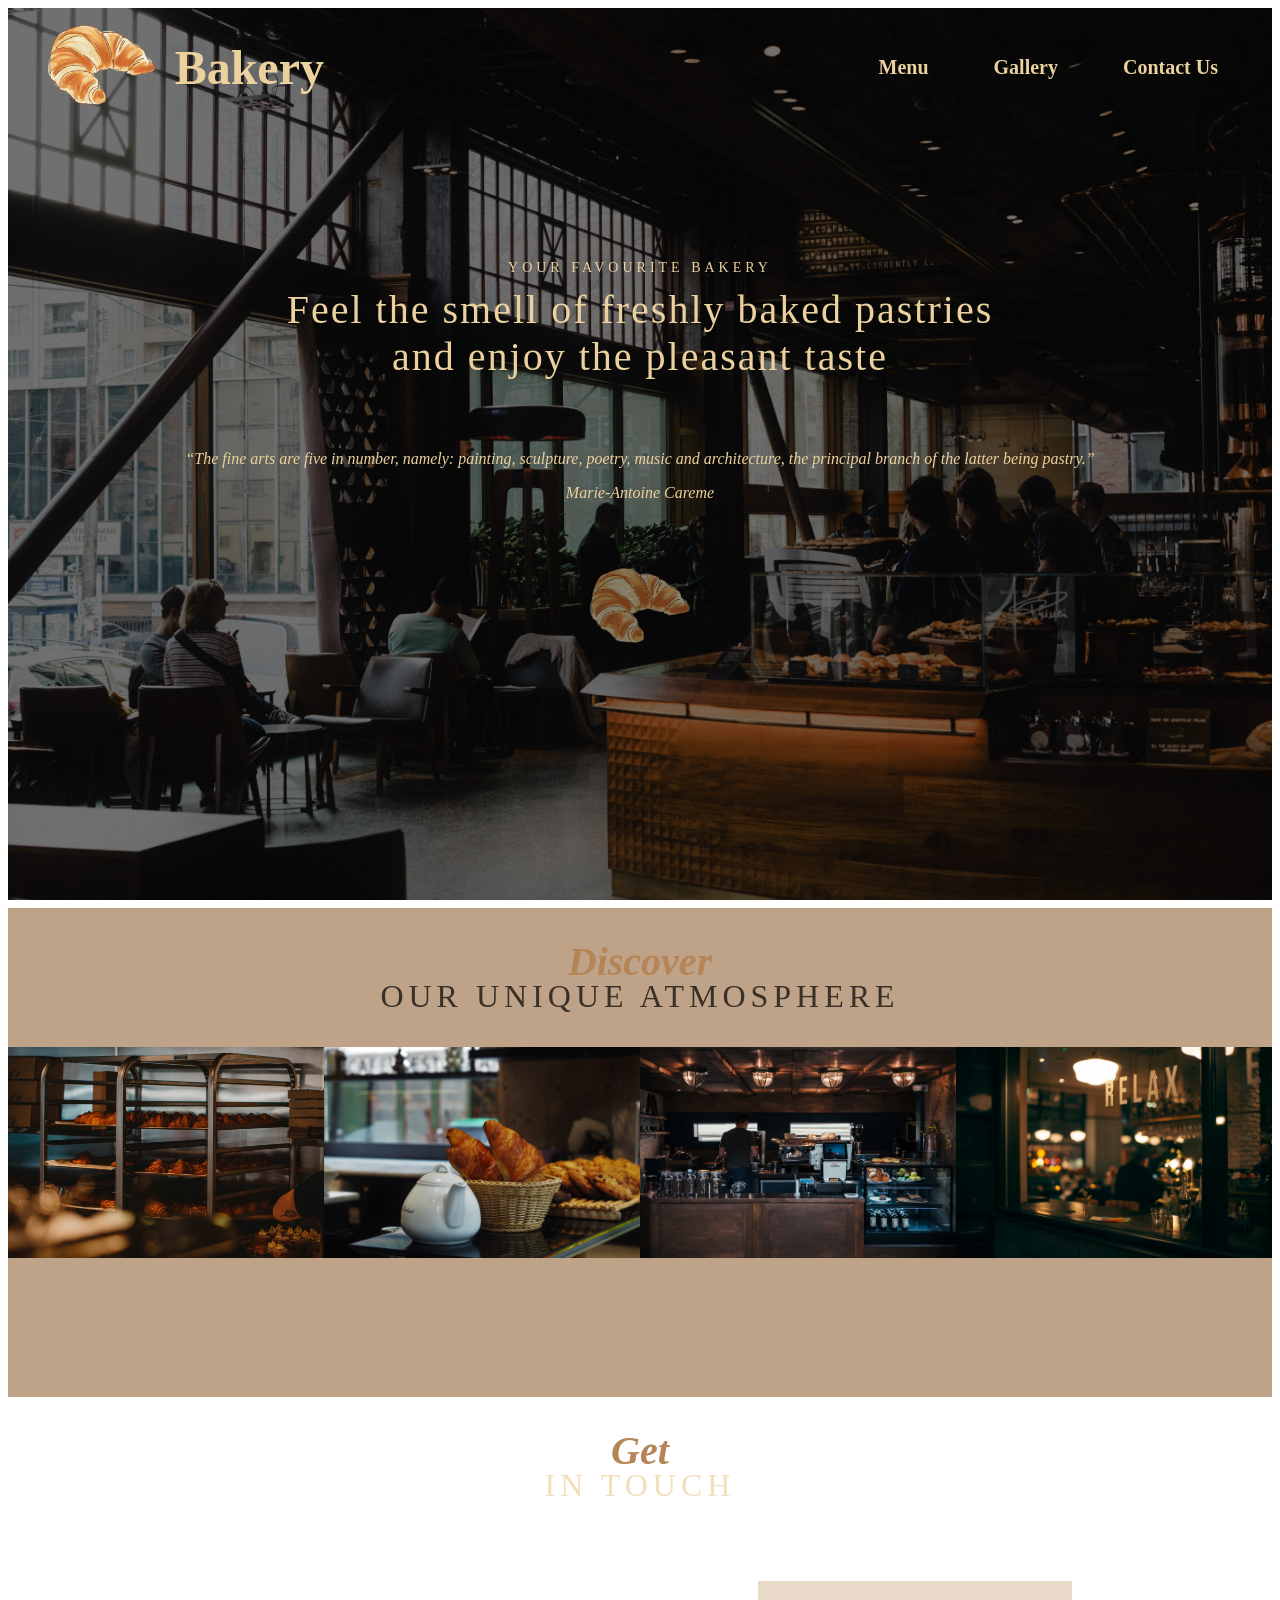
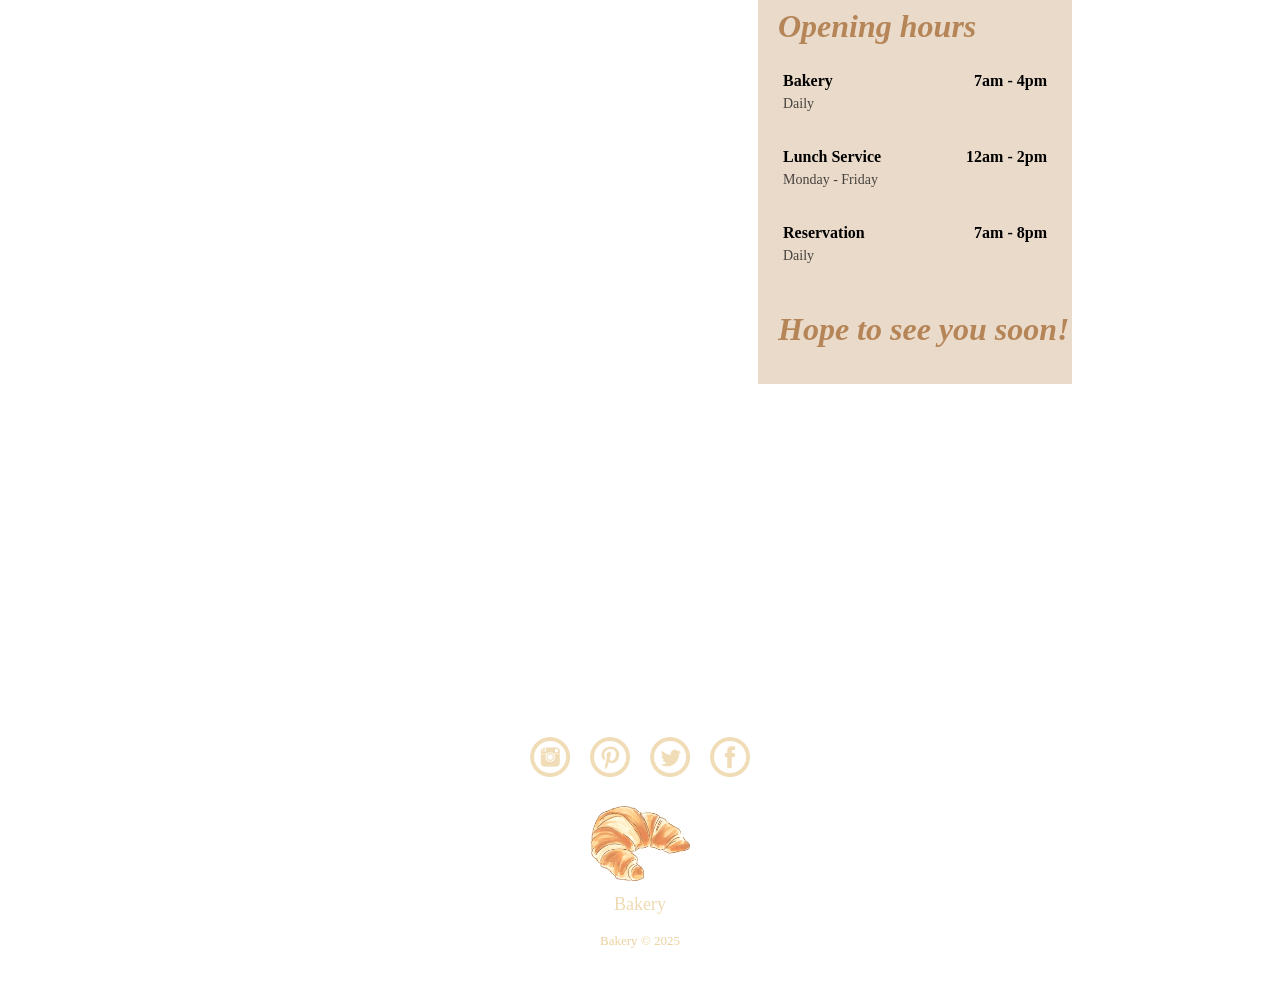
<file: index.html>
<!doctype html>
<html lang="en">
<head>
    <meta charset="utf-8">

    <link rel="stylesheet" href="static/styles/style.css">

    <link rel="icon" type="image/png" href="static/icons/logo.png">

    <title>Bakery</title>
</head>
<body>
<nav class="navbar">
    <div class="logo">
        <a href="#home">
            <img src="static/icons/logo.png" alt="bakery">
        </a>
        <h1>Bakery</h1>
    </div>
    <ul class="navlinks">
        <li><a href="menu.html"><span>Menu</span></a></li>
        <li><a href="#gallery" class="active"><span>Gallery</span></a></li>
        <li><a href="#contact"><span>Contact Us</span></a></li>
    </ul>
</nav>

<div class="content index-content">
    <div id="home" class="home menu_anchors">
        <div>
            <a>Your favourite bakery</a>
            <p class="home-message">Feel the smell of freshly baked pastries <br> and enjoy the pleasant taste</p>
            <q>The fine arts are five in number, namely: painting, sculpture, poetry, music and architecture, the principal branch of the latter being pastry.</q>
            <p class="home-quote">Marie-Antoine Careme</p>
            <img src="static/icons/logo.png">
        </div>
    </div>

    <div id="gallery" class="gallery menu_anchors">
        <div class="section-header">
            <h2>Discover</h2>
            <p>our unique atmosphere</p>
        </div>
        <div class="gallery-row">
            <div class="gallery-col">
                <img src="static/images/gallery/gallery1.jpg" onclick="myFunction(this)">
            </div>
            <div class="gallery-col">
                <img src="static/images/gallery/gallery2.jpg" onclick="myFunction(this)">
            </div>
            <div class="gallery-col">
                <img src="static/images/gallery/gallery3.jpg" onclick="myFunction(this)">
            </div>
            <div class="gallery-col">
                <img src="static/images/gallery/gallery4.jpg" onclick="myFunction(this)">
            </div>
        </div>
        <div class="gallery-container">
            <span onclick="this.parentElement.style.display='none'" class="close-btn">&times;</span>
            <img id="expandedImg" style="width:100%">
        </div>
    </div>

    <div id="contact" class="contact menu_anchors">
        <div class="section-header">
            <h2>Get</h2>
            <p>in touch</p>
        </div>
        <div class="row">
            <div class="column hide_on_width">
                <div class="map">
                    <iframe src="https://www.google.com/maps/embed?pb=!1m18!1m12!1m3!1d2622.064714454249!2d24.696844215641637!3d48.91415927929295!2m3!1f0!2f0!3f0!3m2!1i1024!2i768!4f13.1!3m3!1m2!1s0x4730c13f296f9eb5%3A0x7aba2a58c293a8c!2z0LLRg9C70LjRhtGPINCo0LXQstGH0LXQvdC60LAsIDczLCDQhtCy0LDQvdC-LdCk0YDQsNC90LrRltCy0YHRjNC6LCDQhtCy0LDQvdC-LdCk0YDQsNC90LrRltCy0YHRjNC60LAg0L7QsdC70LDRgdGC0YwsIDc2MDAw!5e0!3m2!1suk!2sua!4v1637689186154!5m2!1suk!2sua"
                            width="600"
                            height="500"
                            style="border:0;" allowfullscreen="" loading="lazy"></iframe>
                </div>
            </div>
            <div class="column">
                <div class="menu_grid menu_grid_contact">
                    <div class="contact-header">
                        <h2>Opening hours</h2>
                    </div>
                    <div class="contact_item">
                        <div class="row">
                            <div class="column">
                                <p>Bakery</p>
                                <p class="open-days">Daily</p>
                            </div>
                            <div class="column">
                                <p class="price">7am - 4pm</p>
                            </div>
                        </div>
                    </div>
                    <div class="contact_item">
                        <div class="row">
                            <div class="column">
                                <p>Lunch Service</p>
                                <p class="open-days">Monday - Friday</p>
                            </div>
                            <div class="column">
                                <p class="price">12am - 2pm</p>
                            </div>
                        </div>
                    </div>
                    <div class="contact_item">
                        <div class="row">
                            <div class="column">
                                <p>Reservation</p>
                                <p class="open-days">Daily</p>
                            </div>
                            <div class="column">
                                <p class="price">7am - 8pm</p>
                            </div>
                        </div>
                    </div>
                    <div class="contact-header">
                        <h2>Hope to see you soon!</h2>
                    </div>
                </div>
            </div>
        </div>
    </div>
</div>

<div class="footer-basic">
    <footer>
        <div class="social">
            <a href="#"><img src="static/icons/instagram.png"></a>
            <a href="#"><img src="static/icons/pinterest.png"></a>
            <a href="#"><img src="static/icons/twitter.png"></a>
            <a href="#"><img src="static/icons/facebook.png"></a>
        </div>
        <ul class="list-inline">
            <li class="list-inline-item">
                <a href="#">
                    <img src="static/icons/logo.png" alt="bakery">
                </a></li>
            <li class="list-inline-item"><a href="#">Bakery</a></li>
        </ul>
        <p class="copyright">Bakery © 2025</p>
    </footer>
</div>

<script src="static/scripts/script.js"></script>

</body>
</html>
</file>
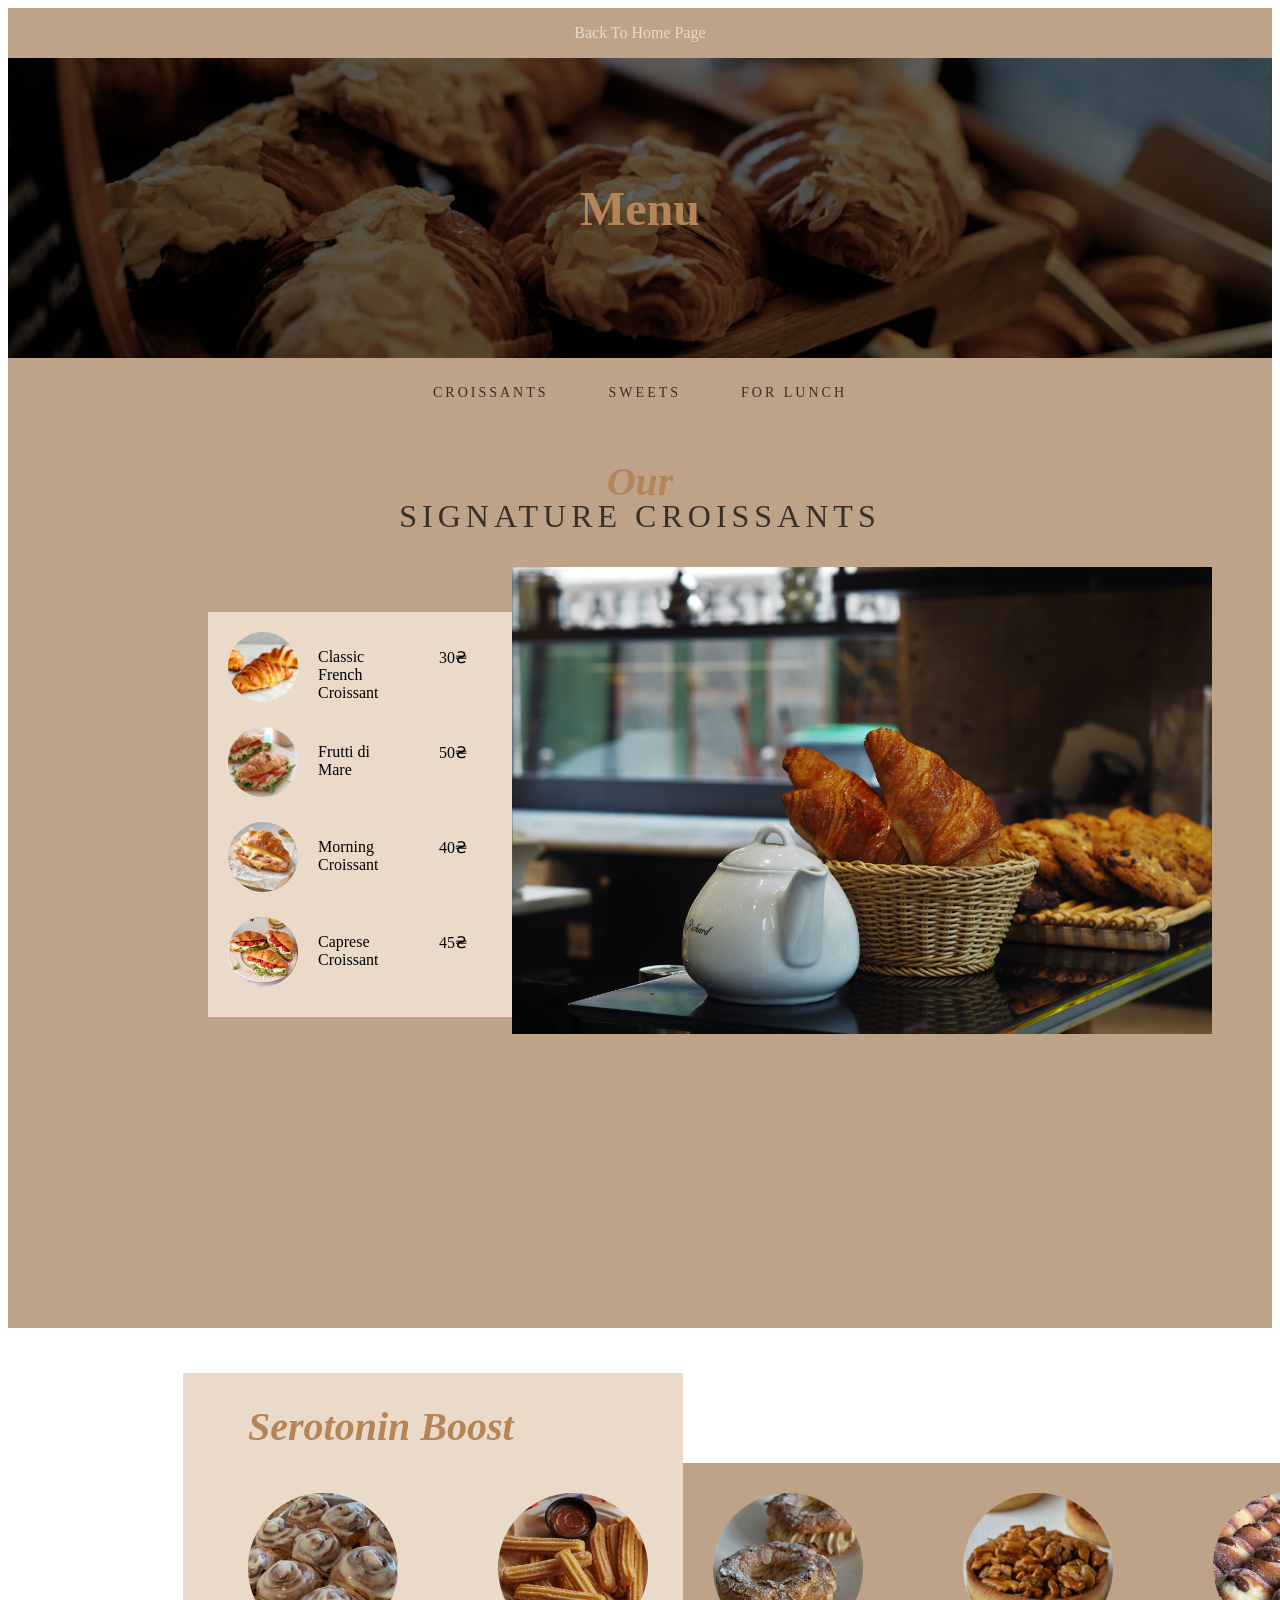
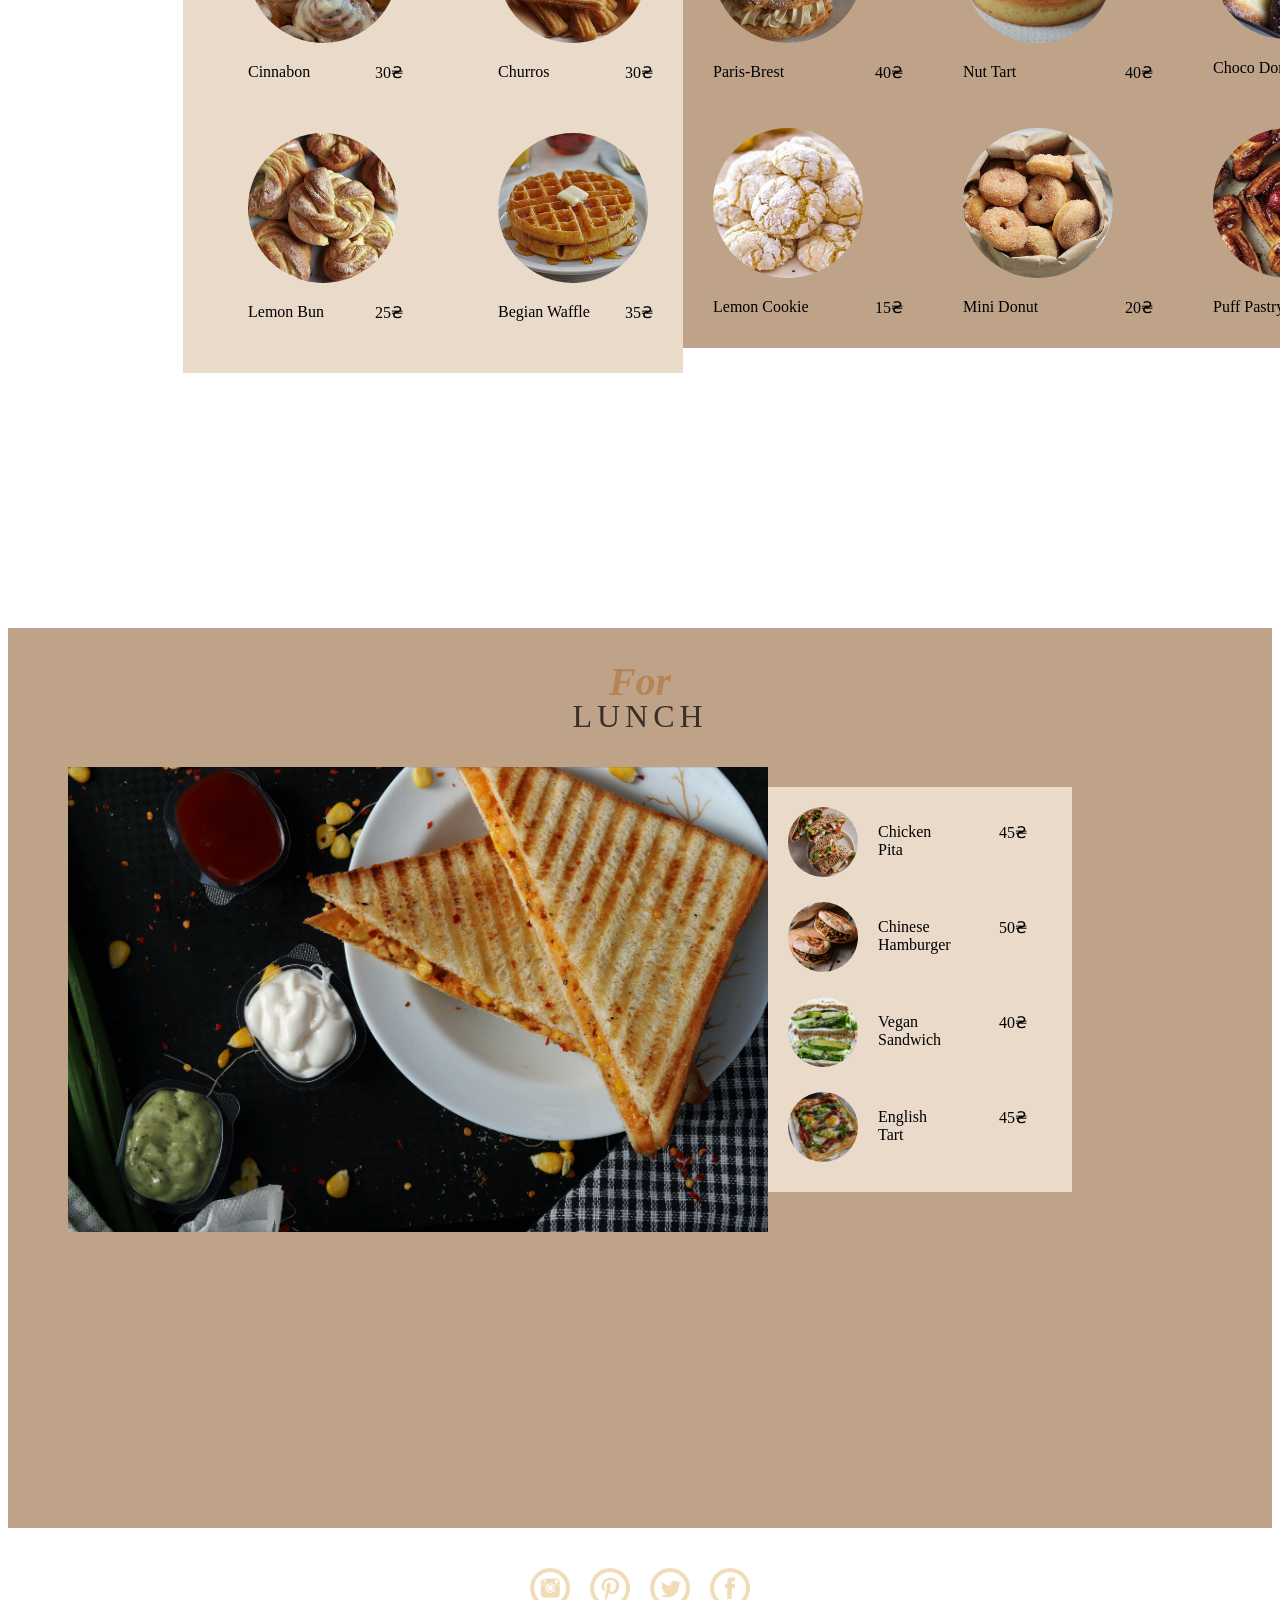
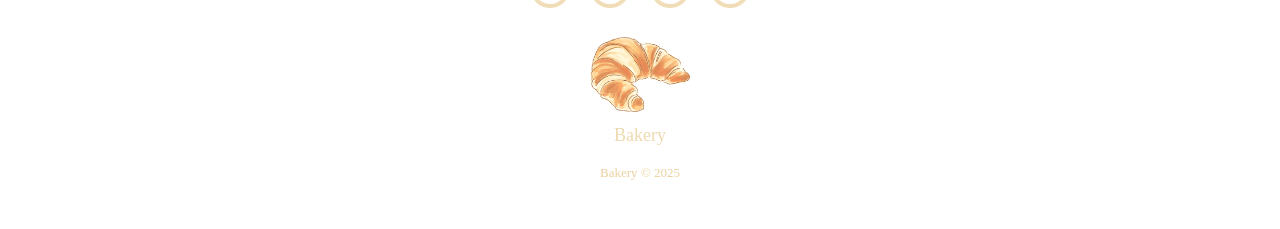
<file: menu.html>
<!DOCTYPE html>
<html lang="en">
<head>
    <meta charset="UTF-8"
          name="viewport"
          content="width=device-width,
                   initial-scale=1.0" >
    <link rel="stylesheet" href="static/styles/style.css">
    <link rel="icon" type="image/png" href="static/icons/logo.png">
    <title>Menu | Bakery</title>
</head>
    <body>
        <div class="back-link">
            <a href="index.html">Back To Home Page</a>
        </div>
        <div class="img-header">
            <h2>Menu</h2>
        </div>
        <nav class="navbarmenu">
            <a href="#croissants"><span>Croissants</span></a>
            <a href="#sweets"><span>Sweets</span></a>
            <a href="#lunch"><span>For lunch</span></a>
        </nav>

        <div class="content menu-content">
            <div id="croissants" class="menu-croissant menu_anchors_menu">
                <div class="section-header">
                    <h2>Our</h2>
                    <p>signature croissants</p>
                </div>
                <div class="row">
                    <div class="column">
                        <div class="menu_grid">
                            <div class="menu_grid_item">
                                <div class="row">
                                    <div>
                                        <img class="img-small" src="static/images/menu/cr1.jpg">
                                    </div>
                                    <div class="column">
                                        <p class="description">Classic French Croissant</p>
                                    </div>
                                    <div class="column">
                                        <p class="price">30₴</p>
                                    </div>
                                </div>
                            </div>
                            <div class="menu_grid_item">
                                <div class="row">
                                    <div>
                                        <img class="img-small" src="static/images/menu/cr2.jpg">
                                    </div>
                                    <div class="column">
                                        <p class="description">Frutti di Mare</p>
                                    </div>
                                    <div class="column">
                                        <p class="price">50₴</p>
                                    </div>
                                </div>
                            </div>
                            <div class="menu_grid_item">
                                <div class="row">
                                    <div>
                                        <img class="img-small" src="static/images/menu/cr3.jpg">
                                    </div>
                                    <div class="column">
                                        <p class="description">Morning Croissant</p>
                                    </div>
                                    <div class="column">
                                        <p class="price">40₴</p>
                                    </div>
                                </div>
                            </div>
                            <div class="menu_grid_item">
                                <div class="row">
                                    <div>
                                        <img class="img-small" src="static/images/menu/cr4.jpg">
                                    </div>
                                    <div class="column">
                                        <p class="description">Caprese Croissant</p>
                                    </div>
                                    <div class="column">
                                        <p class="price">45₴</p>
                                    </div>
                                </div>
                            </div>
                        </div>
                    </div>
                    <div class="column hide_on_width">
                        <img class="img-column" src="static/images/menu_croissant.jpg">
                    </div>
                </div>
            </div>

            <div id="sweets" class="menu_sweets menu_anchors_menu">
                <div class="row">
                    <div class="column">
                        <div class="sweets-header">
                            <h2>Serotonin Boost</h2>
                        </div>
                        <div class="menu_grid grid_left">
                            <div class="menu_grid_item_sweets">
                                <img class="img-medium" src="static/images/menu/sw1.jpg">
                                <div class="sweets_description">
                                    <p>Cinnabon</p>
                                    <p>30₴</p>
                                </div>
                            </div>
                            <div class="menu_grid_item_sweets">
                                <img class="img-medium" src="static/images/menu/sw2.jpg">
                                <div class="sweets_description">
                                    <p>Churros</p>
                                    <p>30₴</p>
                                </div>
                            </div>
                            <div class="menu_grid_item_sweets">
                                <img class="img-medium" src="static/images/menu/sw3.jpg">
                                <div class="sweets_description">
                                    <p>Lemon Bun</p>
                                    <p>25₴</p>
                                </div>
                            </div>
                            <div class="menu_grid_item_sweets">
                                <img class="img-medium" src="static/images/menu/sw4.jpg">
                                <div class="sweets_description">
                                    <p>Begian Waffle</p>
                                    <p>35₴</p>
                                </div>
                            </div>
                        </div>
                    </div>
                    <div class="column wide_screen">
                        <div class="menu_grid grid_right">
                            <div class="menu_grid_item_sweets">
                                <img class="img-medium" src="static/images/menu/sw5.jpg">
                                <div class="sweets_description">
                                    <p>Paris-Brest</p>
                                    <p>40₴</p>
                                </div>
                            </div>
                            <div class="menu_grid_item_sweets">
                                <img class="img-medium" src="static/images/menu/sw6.jpg">
                                <div class="sweets_description">
                                    <p>Nut Tart</p>
                                    <p>40₴</p>
                                </div>
                            </div>
                            <div class="menu_grid_item_sweets">
                                <img class="img-medium" src="static/images/menu/sw7.jpg">
                                <div class="sweets_description">
                                    <p>Choco Donut</p>
                                    <p>30₴</p>
                                </div>
                            </div>
                            <div class="menu_grid_item_sweets">
                                <img class="img-medium" src="static/images/menu/sw8.jpg">
                                <div class="sweets_description">
                                    <p>Lemon Cookie</p>
                                    <p>15₴</p>
                                </div>
                            </div>
                            <div class="menu_grid_item_sweets">
                                <img class="img-medium" src="static/images/menu/sw9.jpg">
                                <div class="sweets_description">
                                    <p>Mini Donut</p>
                                    <p>20₴</p>
                                </div>
                            </div>
                            <div class="menu_grid_item_sweets">
                                <img class="img-medium" src="static/images/menu/sw10.jpg">
                                <div class="sweets_description">
                                    <p>Puff Pastry Bun</p>
                                    <p>35₴</p>
                                </div>
                            </div>
                        </div>
                    </div>
                </div>
            </div>

            <div id="lunch" class="menu_lunch menu_anchors_menu">
                <div class="section-header">
                    <h2>For</h2>
                    <p>lunch</p>
                </div>
                <div class="row">
                    <div class="column hide_on_width">
                        <img class="img-column" src="static/images/menu_lunch.jpg">
                    </div>
                    <div class="column">
                        <div class="menu_grid">
                            <div class="menu_grid_item">
                                <div class="row">
                                    <div>
                                        <img class="img-small" src="static/images/menu/lunch1.jpg">
                                    </div>
                                    <div class="column">
                                        <p class="description">Chicken Pita</p>
                                    </div>
                                    <div class="column">
                                        <p class="price">45₴</p>
                                    </div>
                                </div>
                            </div>
                            <div class="menu_grid_item">
                                <div class="row">
                                    <div>
                                        <img class="img-small" src="static/images/menu/lunch2.jpg">
                                    </div>
                                    <div class="column">
                                        <p class="description">Chinese Hamburger</p>
                                    </div>
                                    <div class="column">
                                        <p class="price">50₴</p>
                                    </div>
                                </div>
                            </div>
                            <div class="menu_grid_item">
                                <div class="row">
                                    <div>
                                        <img class="img-small" src="static/images/menu/lunch3.jpg">
                                    </div>
                                    <div class="column">
                                        <p class="description">Vegan Sandwich</p>
                                    </div>
                                    <div class="column">
                                        <p class="price">40₴</p>
                                    </div>
                                </div>
                            </div>
                            <div class="menu_grid_item">
                                <div class="row">
                                    <div>
                                        <img class="img-small" src="static/images/menu/lunch4.jpg">
                                    </div>
                                    <div class="column">
                                        <p class="description">English Tart</p>
                                    </div>
                                    <div class="column">
                                        <p class="price">45₴</p>
                                    </div>
                                </div>
                            </div>
                        </div>
                    </div>
                </div>
            </div>
        </div>

        <div class="footer-basic">
            <footer>
                <div class="social">
                    <a href="#"><img src="static/icons/instagram.png"></a>
                    <a href="#"><img src="static/icons/pinterest.png"></a>
                    <a href="#"><img src="static/icons/twitter.png"></a>
                    <a href="#"><img src="static/icons/facebook.png"></a>
                </div>
                <ul class="list-inline">
                    <li class="list-inline-item">
                        <a href="index.html">
                            <img src="static/icons/logo.png">
                        </a></li>
                    <li class="list-inline-item"><a href="#">Bakery</a></li>
                </ul>
                <p class="copyright">Bakery © 2025</p>
            </footer>
        </div>
    </body>
</html>
</file>
<file: static/styles/style.css>
/********** GENERAL STYLE **********/
ul {
     list-style-type: none;
     margin: 0;
     padding: 0;
 }
a {
    text-decoration: none;
}
.column {
    flex: 50%;
}
.row {
    display: flex;
}
.content {
    width: 100%;
    background-position: center center;
    background-size: cover;
    background-attachment: fixed;
    background-color: transparent;
}
.img-column {
    width: 700px;
}
.menu_anchors {
    height: 100vh;
}
@media screen and (max-width: 1230px) {
  .hide_on_width {
    display: none;
  }
  .menu-croissant .menu_grid {
      padding: 45px 200px 0 200px !important;
  }
  .menu_lunch .menu_grid {
    padding: 45px 200px 0 200px !important;
  }
  .contact .menu_grid {
    padding: 45px 200px 0 200px !important;
  }
}
@media screen and (max-width: 760px) {
  .menu_croissant .menu_grid {
    padding: 45px 50px 0 50px !important;
  }
  .menu_lunch .menu_grid {
      padding: 45px 50px 0 50px !important;
  }
  .contact .menu_grid {
      padding: 45px 50px 0 50px !important;
  }
  .menu_sweets .menu_grid {
    margin: 0 100px 0 100px !important;
  }
  .menu_sweets .sweets-header {
      margin: 0 100px 0 100px !important;
  }
}



/******* MENU GENERAL STYLE *******/
.menu_anchors_menu {
    height: 100vh;
}
.menu_anchors_menu:nth-child(odd) {
    background-color: #BFA388;
}
.menu_anchors_menu:nth-child(even) {
    background: transparent;
}
.section-header {
    display: block;
    text-align: center;
}
.section-header h2{
    padding-top: 30px;
    margin-top: 0px;
    color: #B58558;
    font-size: 40px;
    font-weight: bold;
    font-style: italic;
}
.section-header p {
    margin-top: -40px;
    text-transform: uppercase;
    letter-spacing: 5px;
    font-size: 32px;
    opacity: 0.7;
}
.menu_grid {
    display: grid;
}
.menu_grid_item {
    height: 100px;
    padding: 20px 45px 0 20px;
    background-color: #EADACA;
}
.img-small {
    width: 70px !important;
    border-radius: 50px;
    margin: 0 20px 0 0px;
}
.price {
    text-align: right;
}
.description {
    text-align: left;
    /*
    margin-left: -70px;
    */
}
.img-medium {
    width: 150px !important;
    border-radius: 150px;
}

/******* MENU HEADER STYLE *******/
.back-link {
    height: 50px;
    background-color: #BFA388;
    display: flex;
    justify-content: center;
    align-items: center;
}
.back-link a:link {
    color: #EADACA;
}
.back-link a:visited {
    color: black;
}
.back-link a:hover {
    color: #B58558;
}
.img-header {
    width: 100%;
    height: 300px;
    background-image: url("../images/menu_header.jpg");
    background-position: center center;
    background-size: cover;
    background-color: transparent;
    display: flex;
    justify-content: center;
    align-items: center;
    color: #B58558;
    font-weight: bold;
    font-size: 32px;
}

/******* MENU NAVIGATION STYLE *******/
.navbarmenu {
    height: 70px;
    background-color: #BFA388;
    display: flex;
    justify-content: center;
    align-items: center;
    font-size: 14px;
}
.navbarmenu a {
    text-transform: uppercase;
    letter-spacing: 3px;
    display:inline-block;
    text-align:center;
    margin:0 30px;
    color: #000;
    opacity: 0.7;
}
.navbarmenu a:hover {
    opacity: 1;
}

/******* MENU CROISSANT STYLE *******/
.menu-croissant .menu_grid {
    padding: 45px 0 0 200px;
}
.menu-croissant .menu_grid_item {
    margin: 0 0 -25px 0;
}
.menu-croissant .img-column {
    margin-right: 60px;
}

/******* MENU SWEETS STYLE *******/
.menu_sweets .sweets-header {
    background-color: #EADACA;
    height: 120px;
    margin: 0 0 0 175px;
    /*padding: 20px 0 0 20px;*/
}
.menu_sweets .sweets-header h2 {
    padding: 30px 0 0 65px;
    margin: 45px 0 0 0;
    color: #B58558;
    font-size: 40px;
    font-weight: bold;
    font-style: italic;
}
.menu_sweets .grid_left {
    grid-template-columns: 250px 250px;
    background-color: #EADACA;
    /*grid-auto-rows: max-content;*/
    padding: 0 0 0 0;
    margin-left: 175px;
}
.menu_sweets .grid_right {
    grid-template-columns: 250px 250px 250px;
    /*grid-auto-rows: max-content;*/
    padding: 135px 175px 0 0;
}
.menu_sweets .grid_left .menu_grid_item_sweets {
    background-color: #EADACA;
    padding: 0 0 35px 65px;
}
.menu_sweets .grid_right .menu_grid_item_sweets {
    background-color: #BFA388;
    padding: 30px 0 15px 30px;
    margin: 0 0 -15px 0;
}
.menu_sweets .menu_grid_item_sweets .sweets_description{
    display: flex;
    justify-content: space-between;
    padding-right: 30px;
}

/******* MENU LUNCH STYLE *******/
.menu_lunch .menu_grid {
    padding: 45px 200px 0 0;
}
.menu_lunch .menu_grid_item {
    margin: -25px 0 0 0;
}
.menu_lunch .img-column {
    margin-left: 60px;
}


/********** MENU CONTENT BG STYLE **********/
.menu-content {
    background-image: url("../images/menu_bg.jpg");
}



/******* INDEX GENERAL STYLE *******/
.menu_anchors:nth-child(even) {
    background-color: #BFA388;
}
.menu_anchors:nth-child(odd) {
    color: #EBD19E;
    background: transparent;
}

/******* INDEX NAVIGATION STYLE *******/
.navbar {
    display: flex;
    align-items: center;
    justify-content: space-between;
    position: fixed;
    top: 0;
    width: 100%;
    background-color: transparent;
    color: #EBD19E;
    font-weight: bold;
}
.navbar .logo {
    display: flex;
    font-size: 32px;
    padding-left: 40px;
    gap: 20px;
}
.navbar .logo img {
    padding-top: 25px;
    height: 80px;
    opacity: 0.9;
}
.navbar .logo img:hover {
    opacity: 1;
}
.navbar .navlinks {
    display: flex;
    padding-right: 40px;
    gap: 5px;
}
.navbar .navlinks li {
    padding: 10px;
}
.navbar .navlinks li a {
    padding: 10px 0px;
    color: #EBD19E;
    font-size: 20px;
}
.navbar .navlinks li a span {
    padding: 5px 20px;
    display: inline-block;
    border-radius: 30px;
}
.navbar .navlinks li a:hover span{
    background: #EBD19E;
    color: #776757;
    border-radius: 30px;
}
.navbar .navlinks li .active a span {
    background: #EBD19E;
    color: #776757;
    border-radius: 30px;
    display: inline-block;
    padding: 5px 20px;
}

/********** INDEX CONTENT BG STYLE **********/
.index-content {
    background-image: url("../images/home_bg.jpg");
}

/******* INDEX HOME SECTION STYLE *******/
.home {
    text-align: center;
    display: block;
}
.home div {
    padding-top: 250px;
}
.home a {
    font-size: 14px;
    text-transform: uppercase;
    letter-spacing: 4px;
}
.home .home-message {
    margin-top: 10px;
    margin-bottom: 70px;
    font-size: 40px;
    letter-spacing: 2px;
}
.home .home-quote, q {
    font-style: italic;
}
.home img {
    padding-top: 50px;
    width: 100px;
    opacity: 0.5;
}

/******* INDEX GALLERY SECTION STYLE *******/
.gallery {
    height: max-content !important;
    padding-bottom: 135px;
}
.gallery-col {
    float: left;
    width: 25%;
}
.gallery-row:after {
    content: "";
    display: table;
    clear: both;
}
.gallery-col img {
    width: 100%;
}
.gallery-col img:hover {
    opacity: 0.8;
}
.gallery-container {
    position: relative;
    display: none;
}
.close-btn {
    position: absolute;
    top: 10px;
    right: 25px;
    color: white;
    font-size: 60px;
    cursor: pointer;
}
.close-btn:hover {
    opacity: 0.7;
}

/******* INDEX CONTACT SECTION STYLE *******/
.contact .map {
    padding: 0 0 0 150px;
}
.contact .menu_grid {
    padding: 45px 200px 0 0;
}
.contact .contact-header {
    height: 100px;
    background-color: #EADACA;
    margin-bottom: -25px;
}
.contact .contact-header h2 {
    padding: 0 0 0 20px;
    /*margin: 0 0 0 20px;*/
    color: #B58558;
    font-size: 32px;
    font-weight: bold;
    font-style: italic;
}
.contact .contact_item {
    padding: 0 25px 20px 25px;
    background-color: #EADACA;
    align-content: space-between;
    font-weight: bold;
    color: #000000
}
.contact .contact_item .open-days {
    opacity: 0.7;
    font-size: 14px;
    font-weight: normal;
    margin: -10px 0 0 0;
}

/********** FOOTER STYLE **********/
.footer-basic {
    padding:40px 0;
    color:#4b4c4d;
    background-image: url("../images/home_bg.jpg");
    background-position: center center;
    background-size: cover;
    background-attachment: fixed;
    background-color: transparent;
}
.footer-basic img {
    width: 100px;
}
.footer-basic ul {
    padding:0;
    list-style:none;
    text-align:center;
    font-size:18px;
    line-height:1.6;
    margin-bottom:0;
}
.footer-basic li {
    padding:0 10px;
}
.footer-basic ul a {
    color: #EBD19E;
    text-decoration:none;
    opacity:0.8;
}
.footer-basic ul a:hover {
    opacity:1;
}
.footer-basic .social {
    text-align:center;
    padding-bottom:25px;
}
.footer-basic .social > a {
    font-size:24px;
    width:40px;
    height:40px;
    display:inline-block;
    text-align:center;
    margin:0 8px;
    opacity:0.75;
}
.footer-basic .social a img{
    width: 40px;
}
.footer-basic .social > a:hover {
    opacity:0.9;
}
.footer-basic .copyright {
    margin-top:15px;
    text-align:center;
    font-size:13px;
    color: #EBD19E;
    margin-bottom:0;
}
</file>
